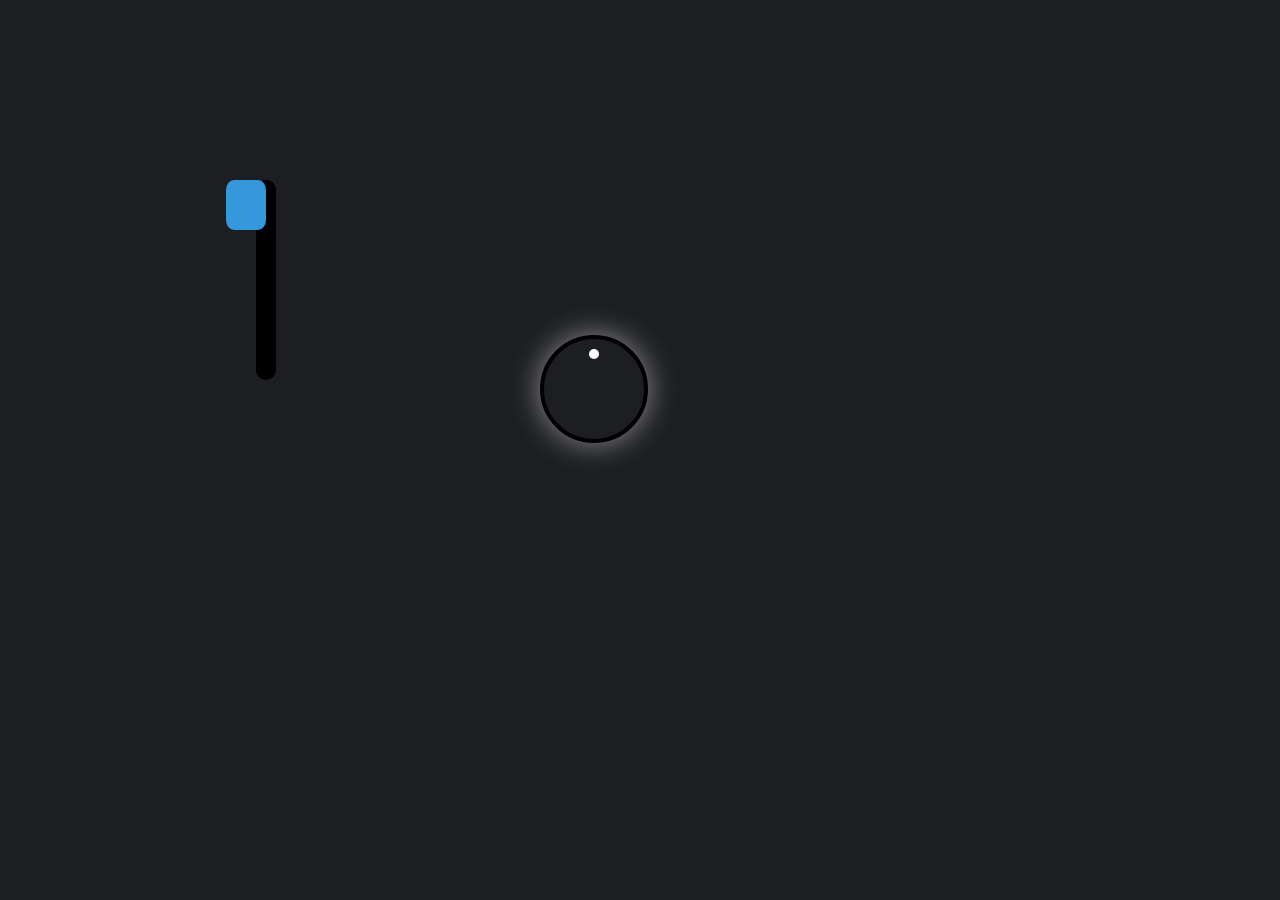
<file: index2.html>
<!DOCTYPE html>
<html>
	<head>
		<title>Audio Visualizer</title>
		<link rel="stylesheet" type="text/css" href="styles2.css" />
	</head>
	<body>
    <div class="slider">
    <div class="slider-track">
    <div class="slider-point"></div>
    <div class="slider-thumb"></div>
  </div>
</div>
		<div id="center">
			<div class="knob">
        <div class="knob-handler"></div>
		</div>
		<script type="module" src="button.js"></script>
	</body>
</html>
</file>
<file: styles2.css>
body {
	margin: 0;
	width: 100vw;
	height: 100vh;
	position: relative;
	background-color: #1d1e22;
}

#center {
	position: absolute;
	width: 200px;
	height: 230px;
	top: 50%;
	left: 50%;
	transform: translate(-50%, -50%);
}

.slider {
	width: 20px;
	height: 200px;
	position: relative;
	top: 20%;
	left: 20%;
}

.slider-track {
	background-color: black;
	width: 20px;
	height: 100%;
	position: relative;
	border-radius: 10px;
	display: flex;
	flex-direction: column;
	justify-content: space-between;
}

.slider-point {
	background-color: #000000;
	width: 20px;
	height: 20px;
	border-radius: 50%;
}

.slider-thumb {
	width: 40px; /* Set the width of your slider thumb to be wider than the track */
	height: 50px; /* Set the height of your slider thumb */
	background-color: #3498db;
	position: absolute;
	cursor: grab;
	align-self: center;
	border-radius: 20%; /* Make sure the thumb has rounded corners */
	transform: translateX(-50%); /* Center the thumb horizontally */
}

.knob {
	position: relative; /* Change from absolute to relative to position the control point relative to this element */
	width: 100px; /* Adjust the size as needed */
	height: 100px;
	border-radius: 50%;
	background: #1d1e22;
	border: 4px solid #000;
	box-shadow: 0 0 30px rgba(255, 255, 255, 0.5);
	z-index: 1;
	cursor: grab; /* Change the cursor to a grab cursor */
}

.knob-handler {
	position: absolute;
	width: 10px;
	height: 10px;
	border-radius: 50%;
	background-color: rgb(255, 255, 255);
	z-index: 2;
	top: 15%; /* Position the control point at the center of the .knob element */
	left: 50%;
	transform: translate(-50%, -50%); /* Center the control point within the .knob */
	user-select: none;
}
</file>
